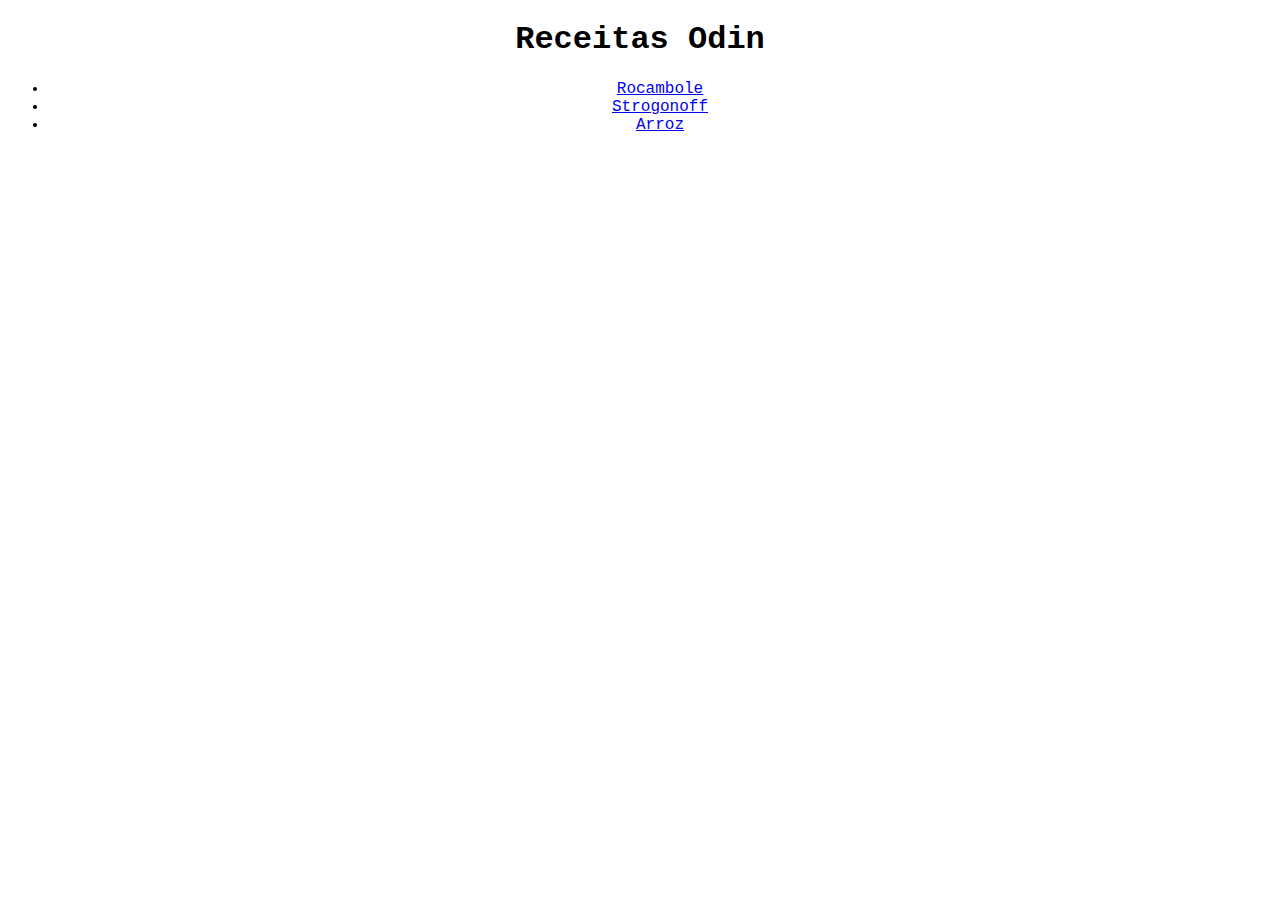
<file: index.html>
<!DOCTYPE html>

<html lang="pt-br">
    <head>
        <meta charset="UTF-8">
        <Title>Receitas</Title>
        <link rel="stylesheet" href="assets/style.css">
    </head>

    <body>
        <h1 class="titulo">Receitas Odin</h1>
        <ul>
            <li class="link"><a href="./recipes/rocambole.html">Rocambole</a></li>
            <li class="link"><a href="./recipes/strogonoff.html">Strogonoff</a></li>
            <li class="link"><a href="./recipes/arroz.html">Arroz</a></li>
        </ul>
    </body>
</html>
</file>
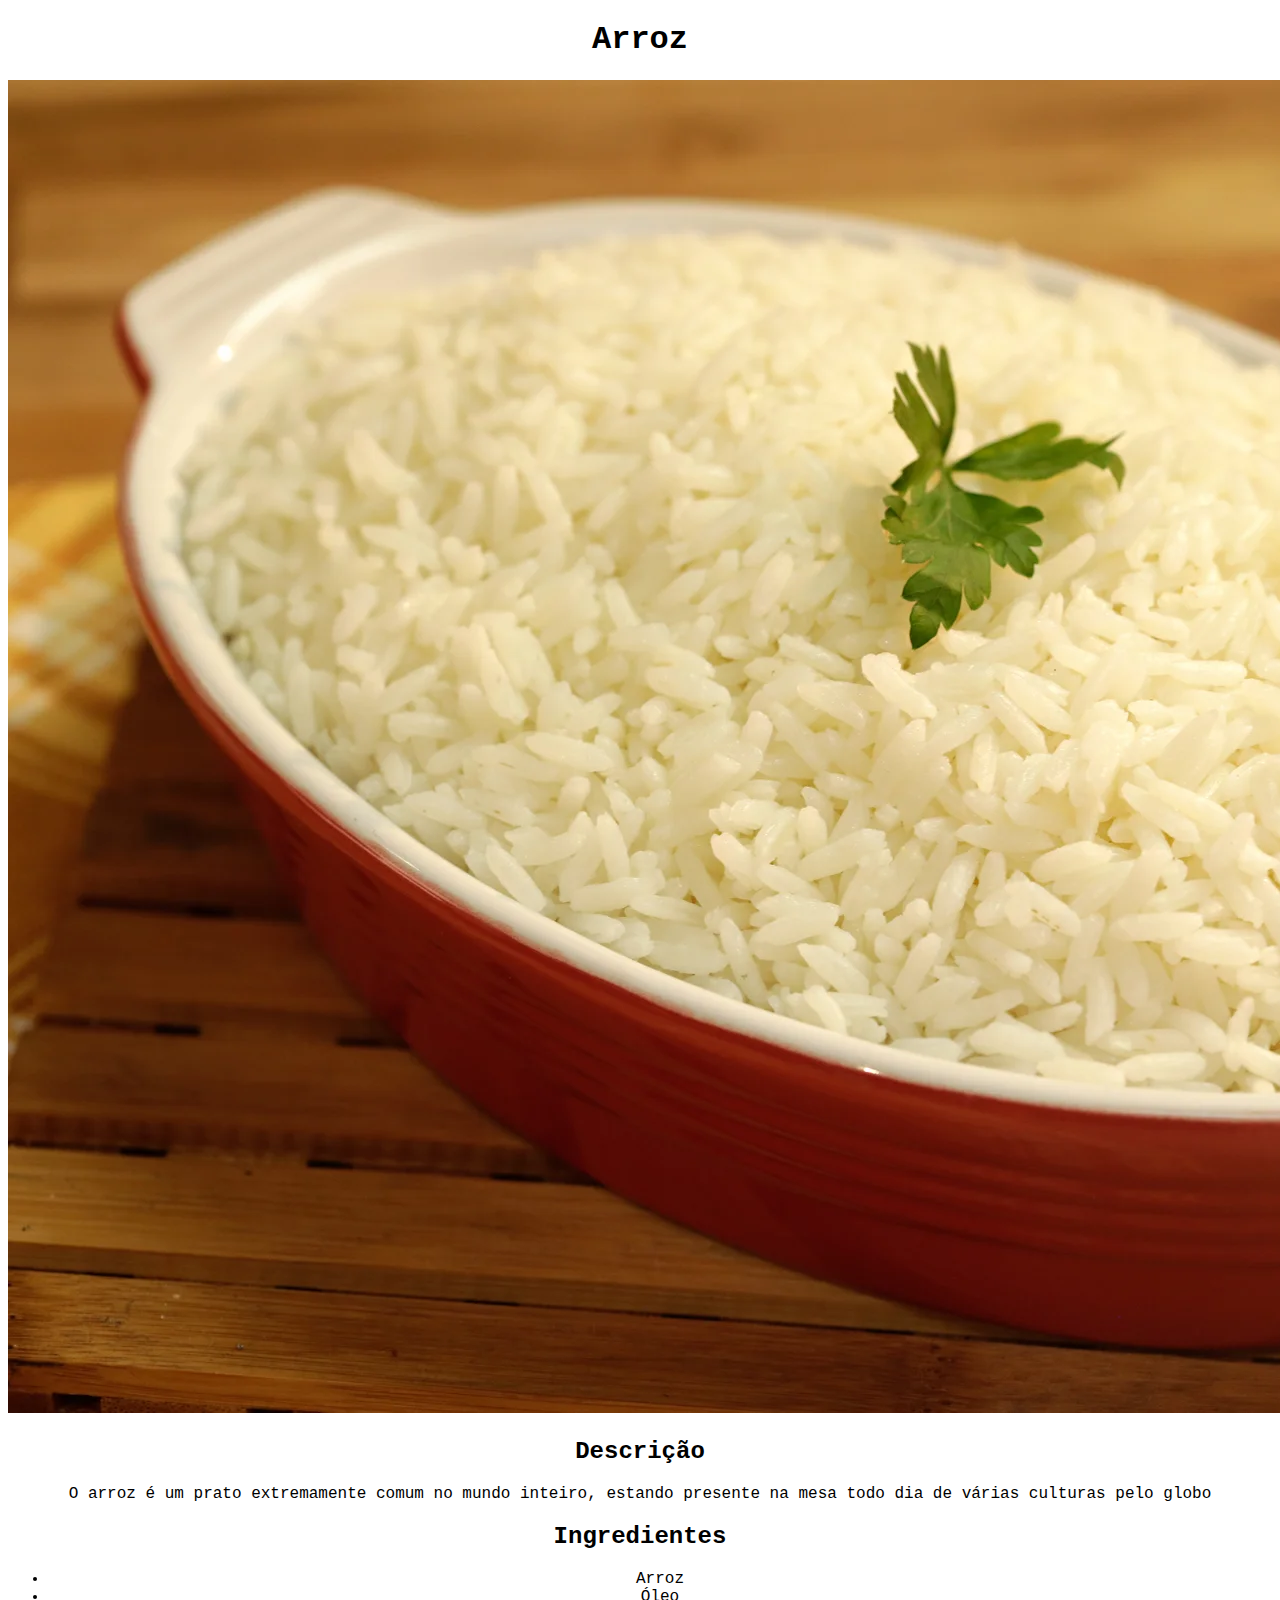
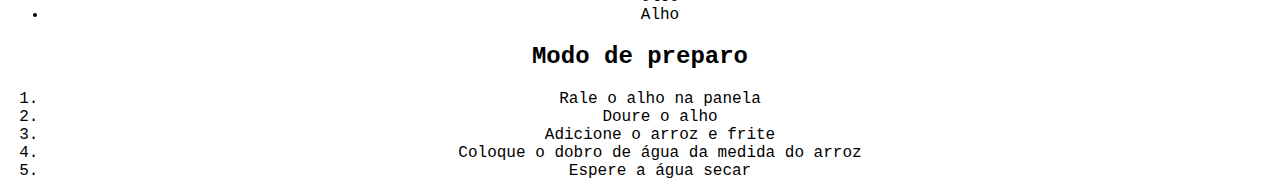
<file: recipes/arroz.html>
<!DOCTYPE html>

<html lang="pt-br">
    <head>
        <meta charset="UTF-8">
        <title>Arroz</title>
        <link rel="stylesheet" href="../assets/style.css">
    </head>

    <body>
        <h1>Arroz</h1>
        <img src="../images/arroz.png">

        <h2>Descrição</h2>
        <p>O arroz é um prato extremamente comum no mundo inteiro, estando presente na mesa todo dia de várias culturas pelo globo</p>

        <h2>Ingredientes</h2>
        <ul>
            <li>Arroz</li>
            <li>Óleo</li>
            <li>Alho</li>
        </ul>

        <h2>Modo de preparo</h2>
        <ol>
            <li>Rale o alho na panela</li>
            <li>Doure o alho</li>
            <li>Adicione o arroz e frite</li>
            <li>Coloque o dobro de água da medida do arroz</li>
            <li>Espere a água secar</li>
        </ol>
    </body>
</html>
</file>
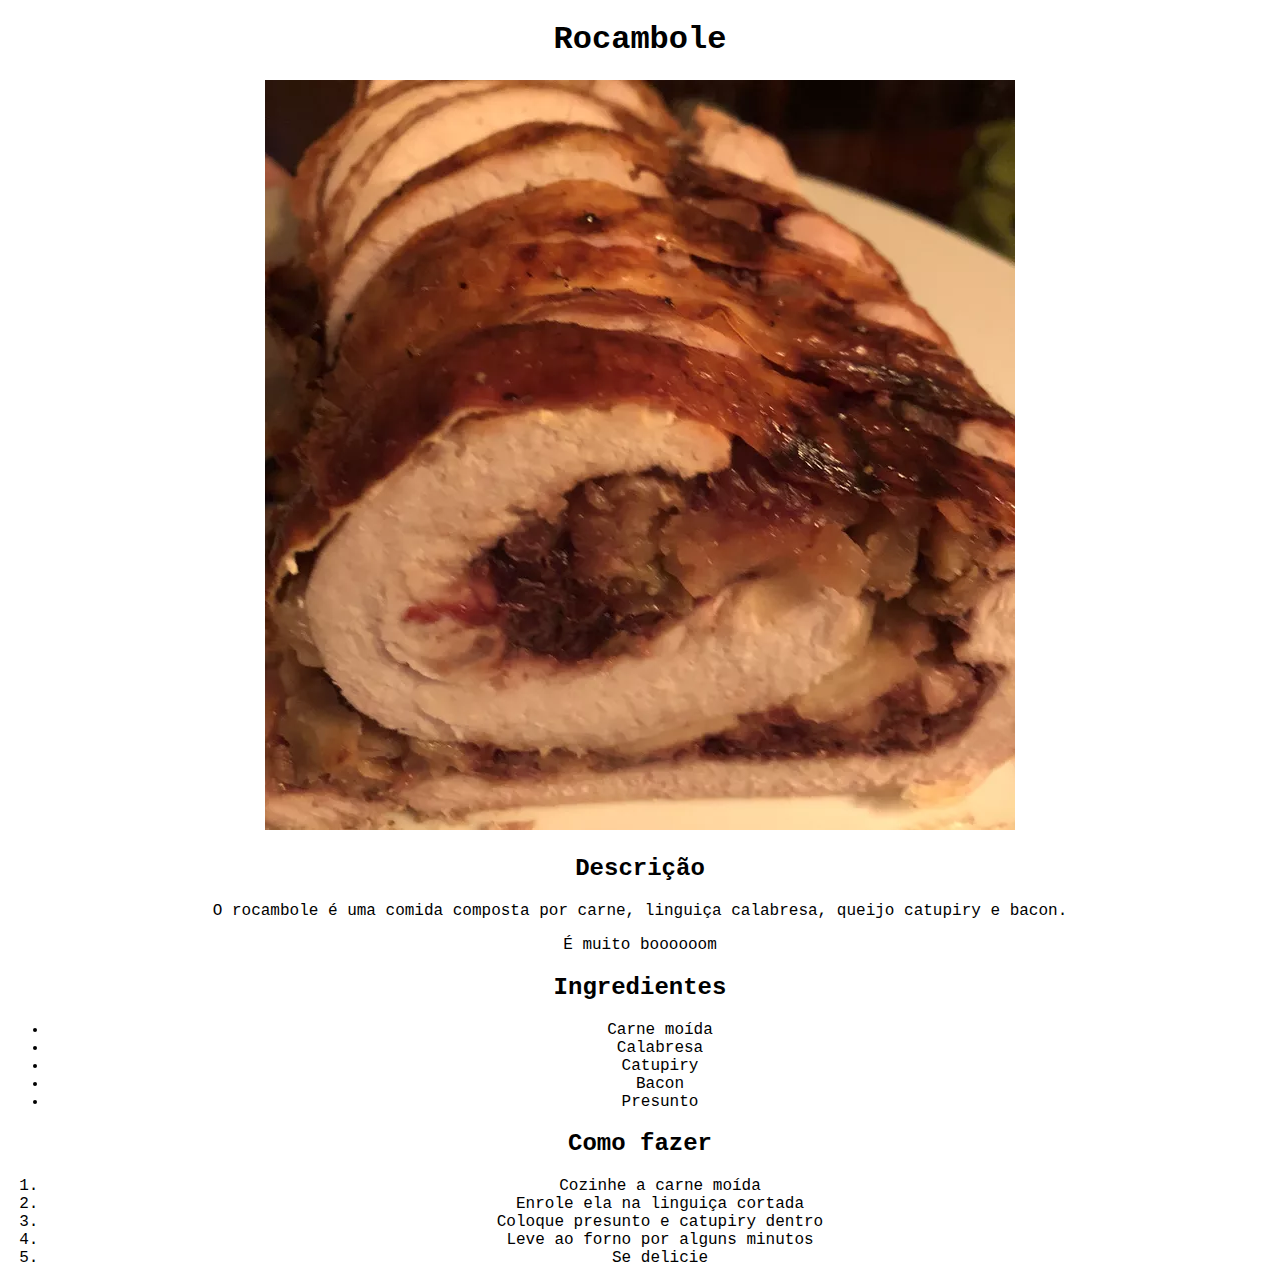
<file: recipes/rocambole.html>
<!DOCTYPE html>

<html lang="pt-br">
    <head>
        <meta charset="UTF-8">
        <title>Rocambole</title>
        <link rel="stylesheet" href="../assets/style.css">
    </head>

    <body>
        <h1>Rocambole</h1>
        <img src="../images/rocambole.png">

        <h2>Descrição</h2>
        <p>O rocambole é uma comida composta por carne, linguiça calabresa, queijo catupiry e bacon.</p>
        <p>É muito boooooom</p>

        <h2>Ingredientes</h2>
        <ul>
            <li>Carne moída</li>
            <li>Calabresa</li>
            <li>Catupiry</li>
            <li>Bacon</li>
            <li>Presunto</li>
        </ul>

        <h2>Como fazer</h2>
        <ol>
            <li>Cozinhe a carne moída</li>
            <li>Enrole ela na linguiça cortada</li>
            <li>Coloque presunto e catupiry dentro</li>
            <li>Leve ao forno por alguns minutos</li>
            <li>Se delicie</li>
        </ol>
    </body>
</html>
</file>
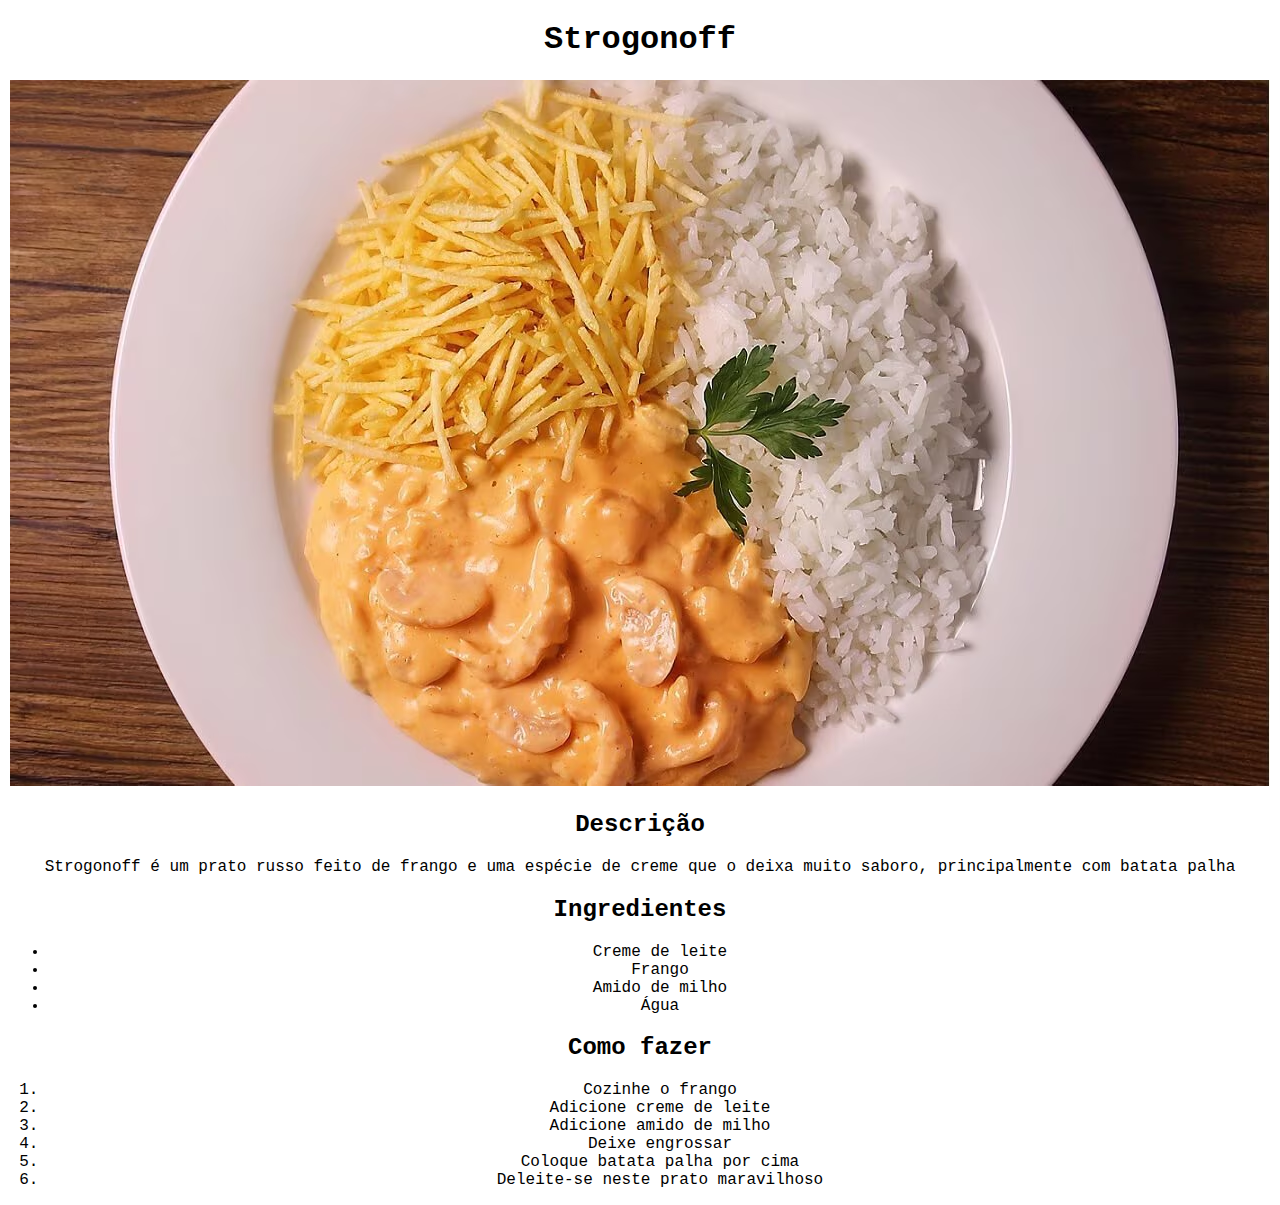
<file: recipes/strogonoff.html>
<!DOCTYPE html>

<html lang="pt-br">
    <head>
        <meta charset="UTF-8">
        <Title>Strogonoff</Title>
        <link rel="stylesheet" href="../assets/style.css">
    </head>

    <body>
        <h1>Strogonoff</h1>
        <img src="../images/strogonoff.png" alt="Foto do prato strogonoff">

        <h2>Descrição</h2>
        <p>Strogonoff é um prato russo feito de frango e uma espécie de creme que o deixa muito saboro, principalmente com batata palha</p>

        <h2>Ingredientes</h2>
        <ul>
            <li>Creme de leite</li>
            <li>Frango</li>
            <li>Amido de milho</li>
            <li>Água</li>
        </ul>

        <h2>Como fazer</h2>
        <ol>
            <li>Cozinhe o frango</li>
            <li>Adicione creme de leite</li>
            <li>Adicione amido de milho</li>
            <li>Deixe engrossar</li>
            <li>Coloque batata palha por cima</li>
            <li>Deleite-se neste prato maravilhoso</li>
        </ol>
    </body>
</html>
</file>
<file: assets/style.css>
* {
    text-align: center;
    font-family: 'Courier New', Courier, monospace;
}
</file>
